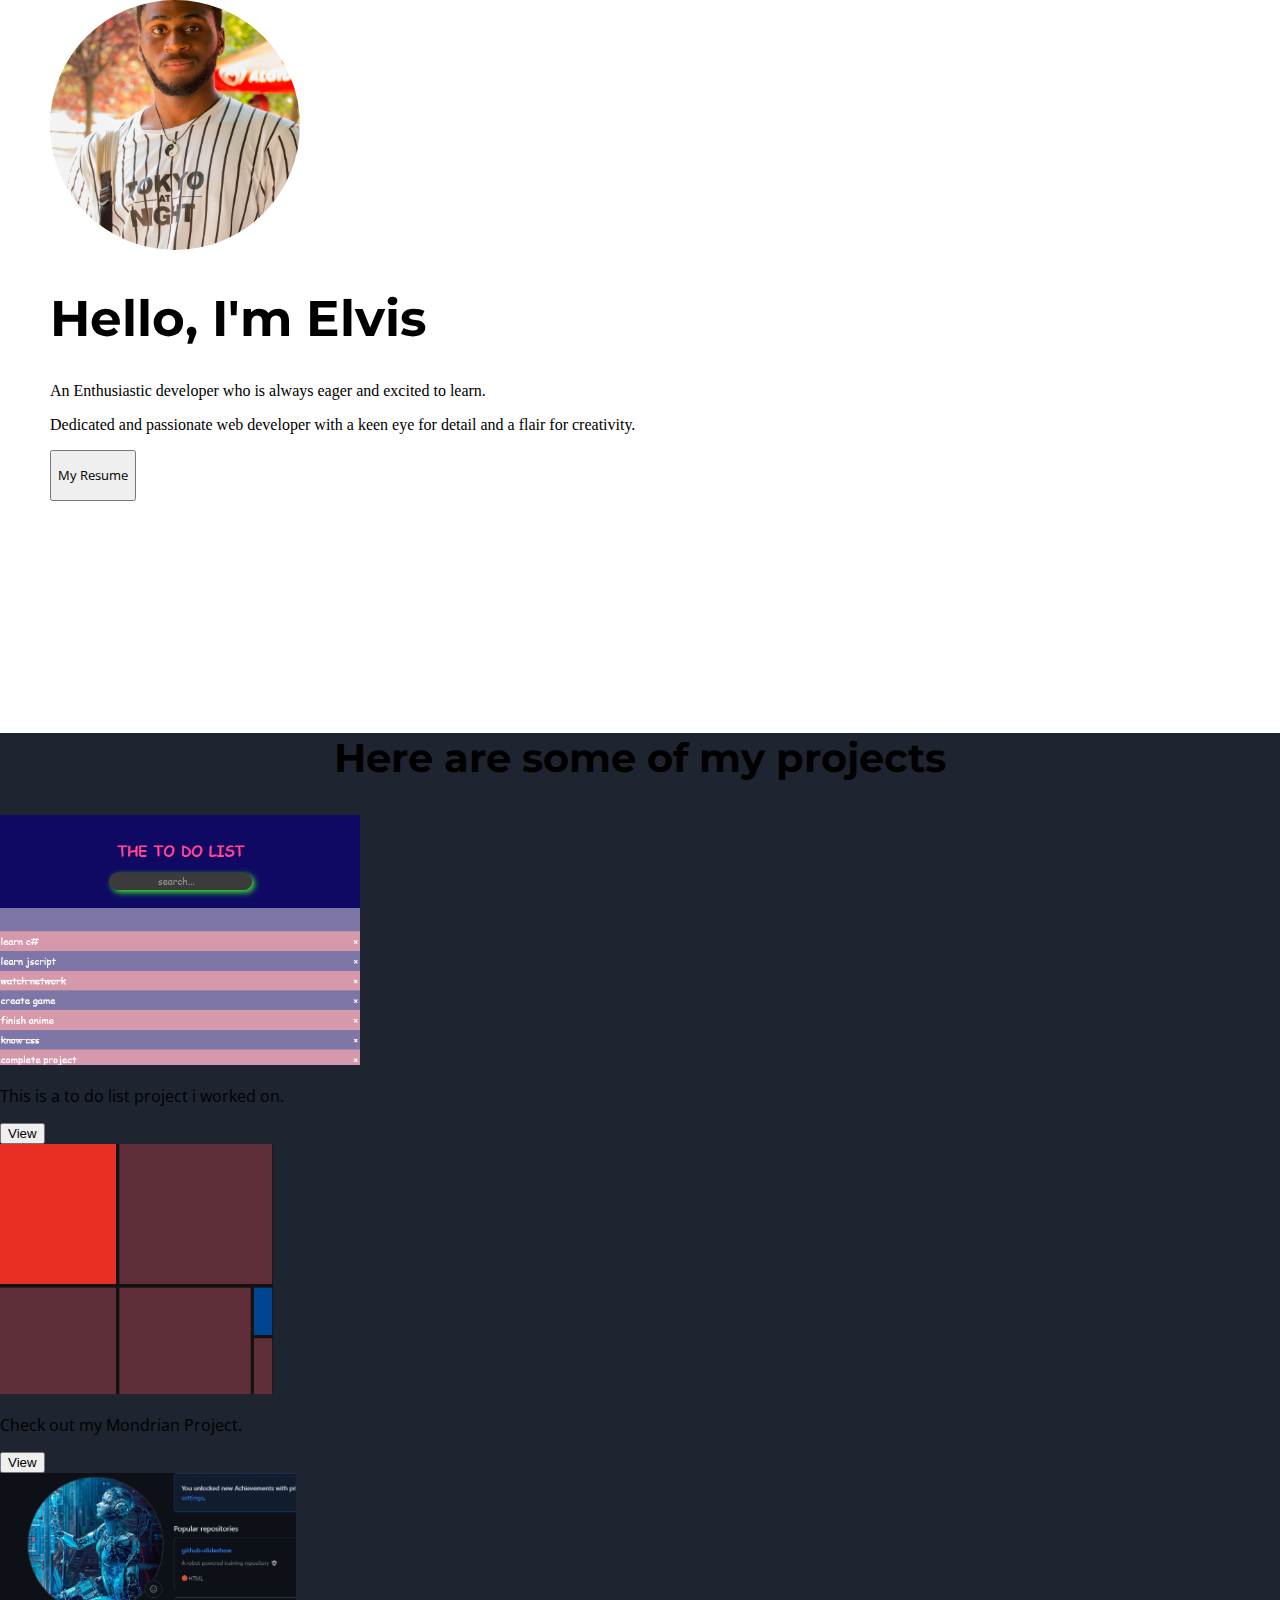
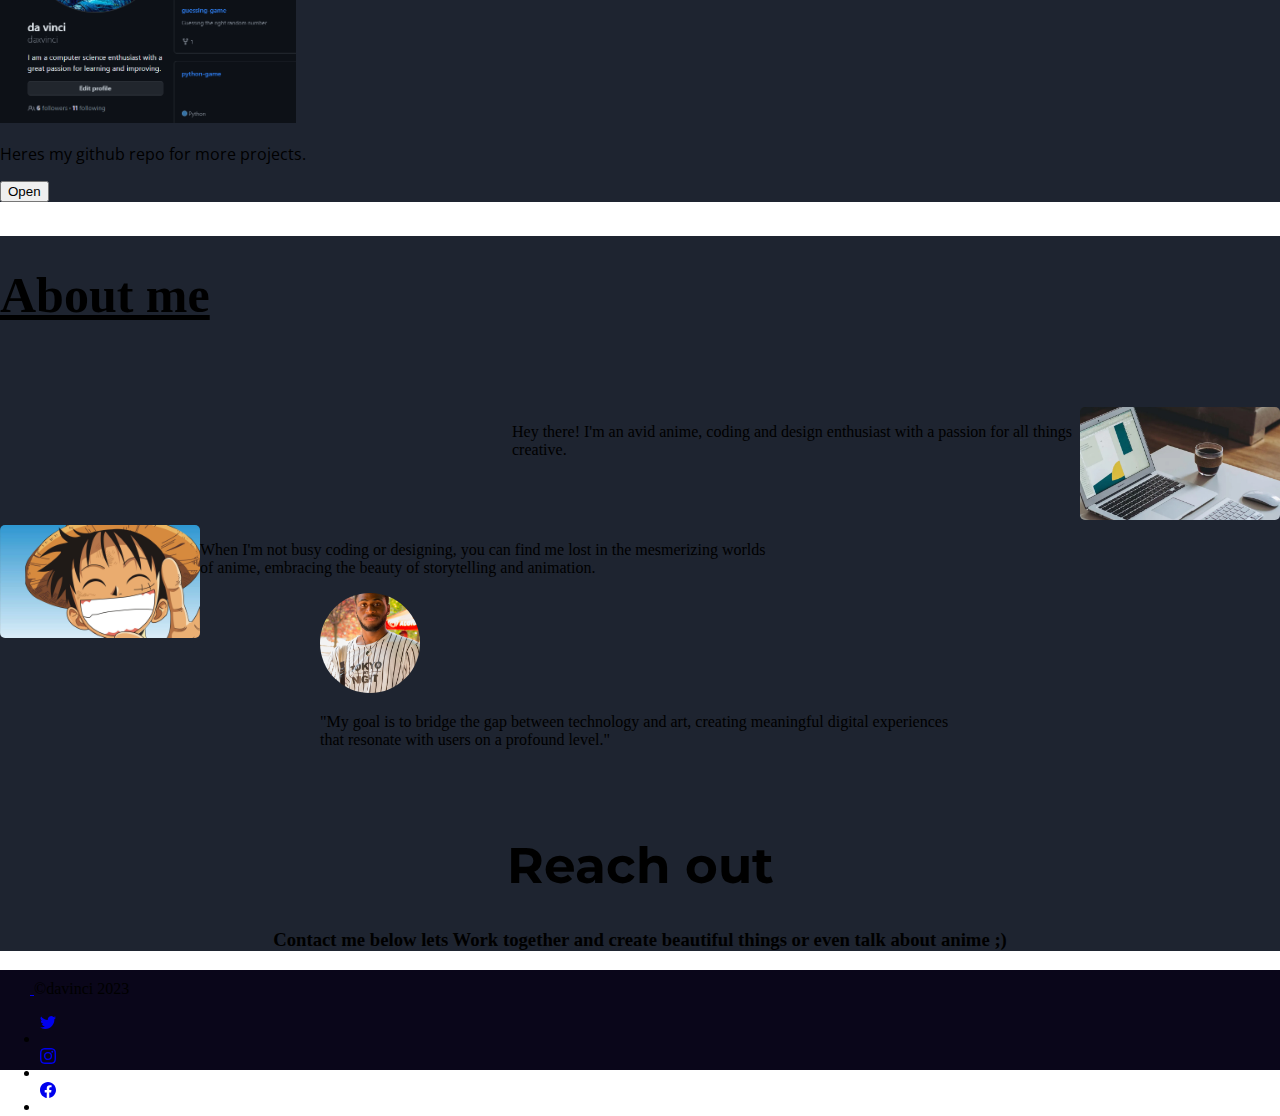
<file: resume.html>
<!DOCTYPE html>
<html lang="en" class="dark" data-bs-theme="dark">
<head>
    <meta charset="UTF-8">
    <meta name="viewport" content="width=device-width, initial-scale=1.0">
    <link href="https://cdn.jsdelivr.net/npm/bootstrap@5.3.1/dist/css/bootstrap.min.css" rel="stylesheet" integrity="sha384-4bw+/aepP/YC94hEpVNVgiZdgIC5+VKNBQNGCHeKRQN+PtmoHDEXuppvnDJzQIu9" crossorigin="anonymous">
    <link rel="preconnect" href="https://fonts.googleapis.com">
<link rel="preconnect" href="https://fonts.gstatic.com" crossorigin>
<link href="https://fonts.googleapis.com/css2?family=Caveat&family=Libre+Baskerville&family=Montserrat:ital,wght@1,300&family=Noto+Sans+Mono&family=Open+Sans:ital,wght@0,400;1,300&family=VT323&display=swap" rel="stylesheet">
<link rel="stylesheet" href="style.css">
</head>
<body>
     <!-- my background and me  -->
    <section class=" section profile"> 
        <div class="container prof col-xxl-8 px-4 py-5">
            <div class="row align-items-center g-5 mt-2">
              <div class="col-10 col-sm-8 col-lg-12 img-div">
                <img src="./assets/profile.jpg" class="d-block pro-pic" alt="profile pic" height="250px" loading="lazy">
              </div>
              <div class="col-lg-9 pro-txt mt-1">
                <h1 class="display-5 fw-bold text-body-emphasis lh-1 mb-2 hello">Hello, I'm Elvis</h1>
                <p class="lead mb-0">An Enthusiastic developer who is always eager and excited to learn.</p>
                <p class="lead follow mt-0">Dedicated and passionate web developer with a keen eye for detail and a flair for creativity.</p>
                <a href="../capstone1/index.html" target="_blank">
                    <button type="button" class="btn btn-primary btn-lg px-4 me-md-2"><p class="py-0 my-0 btn-resume">My Resume</p></button>
                </a>
              </div>
            </div>
          </div>
    </section>

    <!-- my resume -->
    <!-- <section class="section resume">

    </section> -->

    <!-- my projects -->
    <section class="section projects">
        <div class="container container-fluid">
            <h2 class="fw-bold mb-3 py-5">Here are some of my projects</h2>
            <div class="row row-cols-1 row-cols-sm-2 row-cols-md-3 g-3">
              <div class="col">
                <div class="card shadow-sm">
                  <img src="./assets/Todo.PNG" alt="to do list" height="250px">
                  <div class="card-body">
                    <p class="card-text">This is a to do list project i worked on.</p>
                    <div class="d-flex justify-content-between align-items-center">
                      <div class="btn-group">
                        <a href="../to do list/to do.html"> <button type="button" class="btn btn2 btn-sm btn-outline-primary">View</button></a>
                    </div>
                    </div>
                  </div>
                </div>
              </div>
              <div class="col">
                <div class="card shadow-sm">
                  <img src="./assets/mondrian.PNG" alt="mondrian" height="250px">
                  <div class="card-body">
                    <p class="card-text">Check out my Mondrian Project.</p>
                    <div class="d-flex justify-content-between align-items-center">
                      <div class="btn-group">
                       <a href="../10 grid/10.3 Mondrian Project/index.html"><button type="button" class="btn btn2 btn-sm btn-outline-primary">View</button></a>
                      </div>
                    </div>
                  </div>
                </div>
              </div>
              <div class="col">
                <div class="card shadow-sm">
                  <img src="./assets/repo.PNG" alt="github repo" height="250px">
                  <div class="card-body">
                    <p class="card-text">Heres my github repo for more projects.</p>
                    <div class="d-flex justify-content-between align-items-center">
                      <div class="btn-group">
                        <a href="https://github.com/daxvinci?tab=repositories"><button type="button" class="btn btn2 btn-sm btn-outline-primary">Open</button></a>
                  </div>
                </div>
              </div>
          </div>
        </div>
    </section>

    <!-- About -->
    <section class="section about">
        <div class="py-2">
            <div class="p-2">
              <div class=" py-2">
                <u><h1 class="text-body-emphasis text-center about-me">About me</h1></u>
                <div class="row g-3">
                <div class="about1">
                    <img src="./assets/laptop.jpg" alt="laptop" class="about-img laptop">
                    <p class="lead parabout">Hey there! I'm an avid anime, 
                        coding and design enthusiast with a passion for all things creative.</p>
                </div>
                <div class="about2">
                    <img src="./assets/luffy.jpg" alt="luffy from one piece anime" class="op about-img mx-3">
                    <p class="lead parabout"> When I'm not busy coding or designing, you can find me lost in the mesmerizing worlds of anime,
                        embracing the beauty of storytelling and animation.</p>
                </div>
                    <div class="py-5 text-center goal-div">
                        <img src="./assets/profile.jpg" alt="my picture" class="mypic">
                        <p class="lead text-center goal"> "My goal is to bridge the gap between technology and art,
                            creating meaningful digital experiences that resonate with users on a profound level."</p>
                    </div>
                </div>
              </div>
            </div>
          </div>
          <br>
          <br>
          <div class="reach">
            <div><h1>Reach out </h1></div>
            <div><h3 class="my-0 py-3">Contact me below lets Work together and create beautiful things or even talk about anime ;)</h3></div>
          </div>
    </section>

    <!-- contact me -->
    <section class="section contact-me">
        <div>
            <footer class="d-flex flex-wrap justify-content-between align-items-center py-3 ">
              <div class="col-md-4 d-flex align-items-center">
                <a href="/" class="mb-3 me-2 mb-md-0 text-body-secondary text-decoration-none lh-1">
                  <svg class="bi" width="30" height="24"><use xlink:href="#bootstrap"></use></svg>
                </a>
                <span class="mb-3 mb-md-0 text-body-secondary">©davinci 2023</span>
              </div>
          
              <ul class="nav col-md-4 justify-content-end list-unstyled d-flex">
                <li class="ms-3">
                    <a class="text-body-secondary" href="#">
                        <svg xmlns="http://www.w3.org/2000/svg" width="30" height="30" fill="currentColor" class="bi bi-twitter" viewBox="0 0 30 30">
                    <path d="M5.026 15c6.038 0 9.341-5.003 9.341-9.334 0-.14 0-.282-.006-.422A6.685 6.685 0 0 0 16 3.542a6.658 6.658 0 0 1-1.889.518 3.301 3.301 0 0 0 1.447-1.817 6.533 6.533 0 0 1-2.087.793A3.286 3.286 0 0 0 7.875 6.03a9.325 9.325 0 0 1-6.767-3.429 3.289 3.289 0 0 0 1.018 4.382A3.323 3.323 0 0 1 .64 6.575v.045a3.288 3.288 0 0 0 2.632 3.218 3.203 3.203 0 0 1-.865.115 3.23 3.23 0 0 1-.614-.057 3.283 3.283 0 0 0 3.067 2.277A6.588 6.588 0 0 1 .78 13.58a6.32 6.32 0 0 1-.78-.045A9.344 9.344 0 0 0 5.026 15z"/>
                  </svg></a></li>
                <li class="ms-3">
                    <a class="text-body-secondary" href="#">
                        <svg xmlns="http://www.w3.org/2000/svg" width="30" height="30" fill="currentColor" class="bi bi-instagram" viewBox="0 0 30 30">
                            <path d="M8 0C5.829 0 5.556.01 4.703.048 3.85.088 3.269.222 2.76.42a3.917 3.917 0 0 0-1.417.923A3.927 3.927 0 0 0 .42 2.76C.222 3.268.087 3.85.048 4.7.01 5.555 0 5.827 0 8.001c0 2.172.01 2.444.048 3.297.04.852.174 1.433.372 1.942.205.526.478.972.923 1.417.444.445.89.719 1.416.923.51.198 1.09.333 1.942.372C5.555 15.99 5.827 16 8 16s2.444-.01 3.298-.048c.851-.04 1.434-.174 1.943-.372a3.916 3.916 0 0 0 1.416-.923c.445-.445.718-.891.923-1.417.197-.509.332-1.09.372-1.942C15.99 10.445 16 10.173 16 8s-.01-2.445-.048-3.299c-.04-.851-.175-1.433-.372-1.941a3.926 3.926 0 0 0-.923-1.417A3.911 3.911 0 0 0 13.24.42c-.51-.198-1.092-.333-1.943-.372C10.443.01 10.172 0 7.998 0h.003zm-.717 1.442h.718c2.136 0 2.389.007 3.232.046.78.035 1.204.166 1.486.275.373.145.64.319.92.599.28.28.453.546.598.92.11.281.24.705.275 1.485.039.843.047 1.096.047 3.231s-.008 2.389-.047 3.232c-.035.78-.166 1.203-.275 1.485a2.47 2.47 0 0 1-.599.919c-.28.28-.546.453-.92.598-.28.11-.704.24-1.485.276-.843.038-1.096.047-3.232.047s-2.39-.009-3.233-.047c-.78-.036-1.203-.166-1.485-.276a2.478 2.478 0 0 1-.92-.598 2.48 2.48 0 0 1-.6-.92c-.109-.281-.24-.705-.275-1.485-.038-.843-.046-1.096-.046-3.233 0-2.136.008-2.388.046-3.231.036-.78.166-1.204.276-1.486.145-.373.319-.64.599-.92.28-.28.546-.453.92-.598.282-.11.705-.24 1.485-.276.738-.034 1.024-.044 2.515-.045v.002zm4.988 1.328a.96.96 0 1 0 0 1.92.96.96 0 0 0 0-1.92zm-4.27 1.122a4.109 4.109 0 1 0 0 8.217 4.109 4.109 0 0 0 0-8.217zm0 1.441a2.667 2.667 0 1 1 0 5.334 2.667 2.667 0 0 1 0-5.334z"/>
                          </svg>
                    </a>
                </li>
                <li class="ms-3">
                    <a class="text-body-secondary" href="#">
                        <svg xmlns="http://www.w3.org/2000/svg" width="30" height="30" fill="currentColor" class="bi bi-facebook" viewBox="0 0 30 30">
                            <path d="M16 8.049c0-4.446-3.582-8.05-8-8.05C3.58 0-.002 3.603-.002 8.05c0 4.017 2.926 7.347 6.75 7.951v-5.625h-2.03V8.05H6.75V6.275c0-2.017 1.195-3.131 3.022-3.131.876 0 1.791.157 1.791.157v1.98h-1.009c-.993 0-1.303.621-1.303 1.258v1.51h2.218l-.354 2.326H9.25V16c3.824-.604 6.75-3.934 6.75-7.951z"/>
                          </svg>
                    </a>
                </li>
              </ul>
            </footer>
          </div>
    </section>
</body>
</html>
</file>
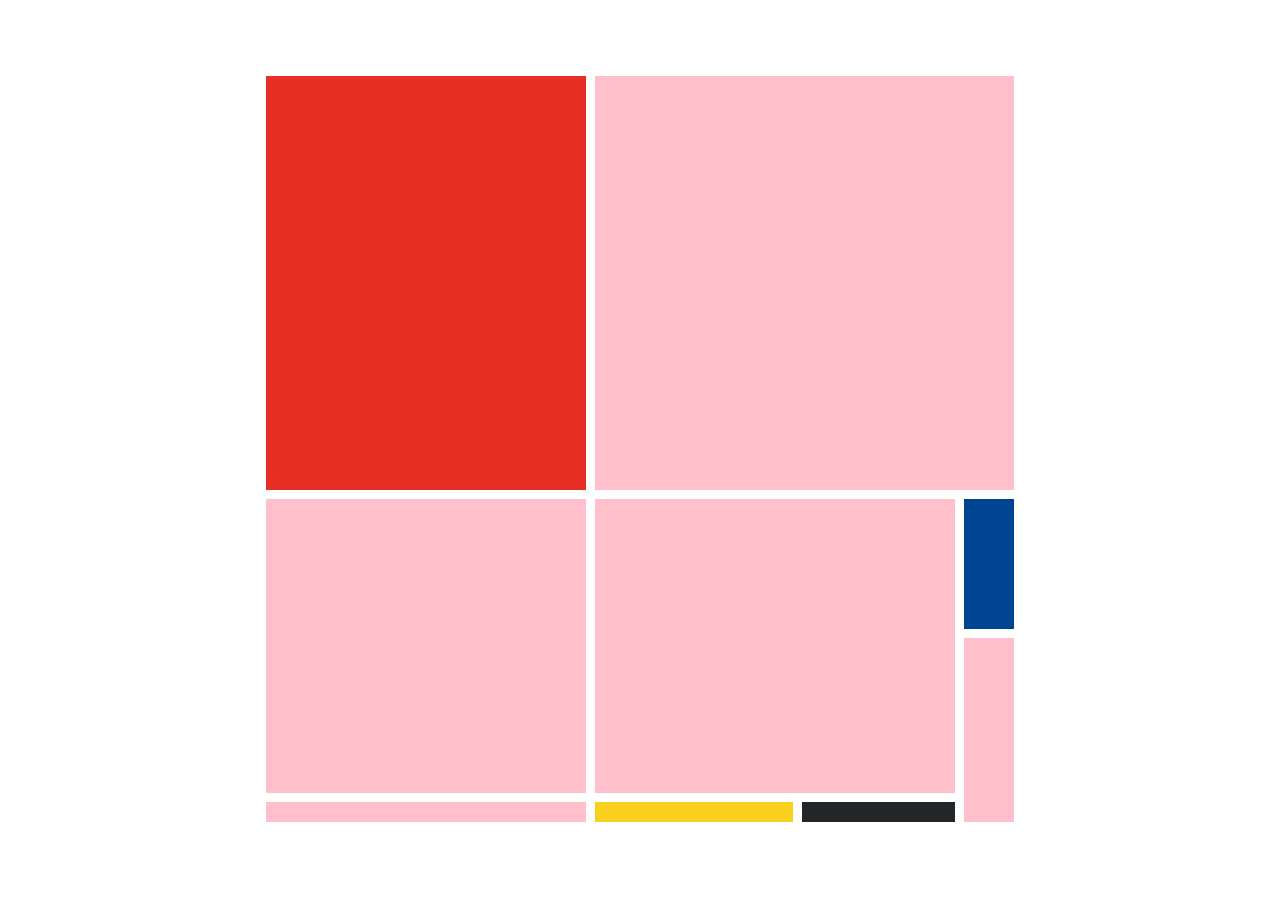
<file: public/mondrian.html>
<!DOCTYPE html>
<html lang="en">

<head>
  <meta charset="UTF-8">
  <meta name="viewport" content="width=device-width, initial-scale=1.0">
  <title>Mondrian Project</title>
  <style>
    /* 
    Write your CSS here 
    Gap Colour: #000
    White: #F0F1EC
    Red: #E72F24
    Black: #232629
    Blue: #004592
    Yellow: #F9D01E

    For dimensions, see dimensions.png image.
    HINT: Remember you can't change the properties of grid lines.
    But grid lines are transparent!
    */

    body {
      display: flex;
      justify-content: center;
      align-items: center;
      height: 100vh;
      margin: 0;
      padding: 0;
    }

    .container{
      display: grid;
      grid-template-columns: 320px 198px 153px 50px;
      grid-template-rows: 414px 130px 155px 20px;
      height: 748px;
      width: 748px;
      gap: 9px;
      justify-content: center;
    }
    .red{
      background-color:#E72F24;
      /*height: 414px;
      width: 320px;*/
    }
    .white1{
      background-color: pink;
      /*height: 414px;
      width: 419px;*/
      grid-column: span 3;
    }
    .white2{
      background-color: pink;
      /*height: 294px;
      width: 320px;*/
      grid-row: span 2;
    }
    .white3{
      background-color: pink;
      /*height: 294px;
      width:  360px;*/
      grid-column: span 2;
      grid-row: span 2;
    }
    .white4{
      background-color: pink;
      /*height: 184px;
      width: 50px;*/
      grid-row: span 2;
    }
    .white5{
      background-color: pink;
      /*height: 20px;
      width: 320px;*/
      /*grid-row-start: 4;
      grid-row-end: 5;*/
    }
    
    .blue{
      background-color: #004592;
      /*height: 130px;
      width: 50px;*/
    }
    .yellow{
      background-color: #F9D01E;
      /*height: 20px;
      width: 198px;*/
    }
    .black{
      background-color: #232629;
      /*height: 20px;
      width: 153px;*/
    }
  </style>
</head>

<body>
  <div class="container">
    <div class="rec red"></div>
    <div class="rec white1"></div>

    <div class="rec white2"></div>
    <div class="rec white3"></div>
    <div class="rec blue"></div>
    <div class="rec white4"></div>

    <div class="rec white5"></div>
    <div class="rec yellow"></div>
    <div class="rec black"></div>
    
 </div>
</body>

</html>
</file>
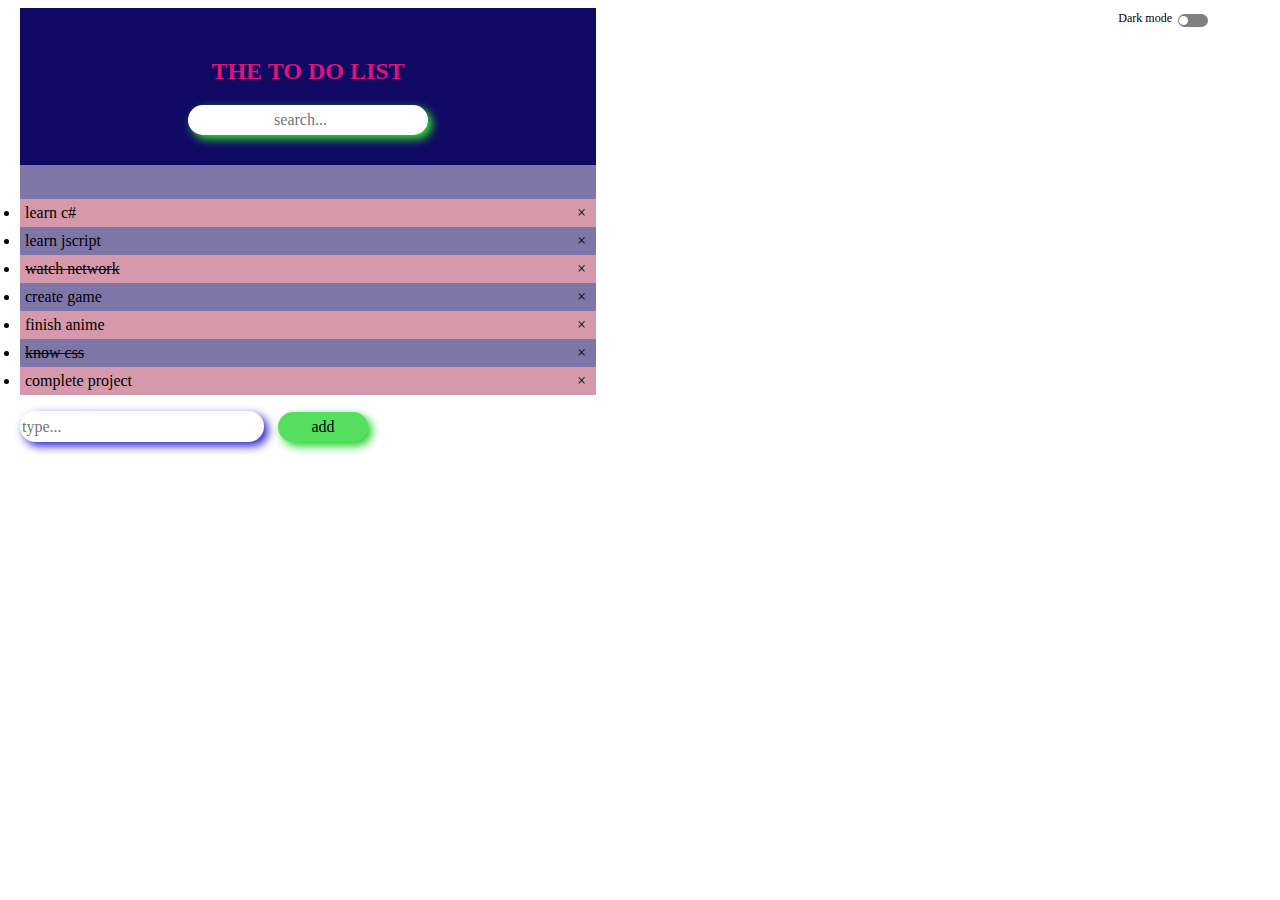
<file: public/to do list/to do.html>
<!DOCTYPE html>
<html lang="en">
<head>
    <meta charset="UTF-8">
    <meta http-equiv="X-UA-Compatible" content="IE=edge">
    <meta name="viewport" content="width=device-width, initial-scale=1.0">
    <title>To Do List</title>
    <link rel="stylesheet" href="to do.css">
</head>
<body>
    <div class="left">
    <div class="head">
    <h2 class="head2">
        THE TO DO LIST
    </h2>
    <input type="search" placeholder="search..." class="search">
    </div>
    <div class="list">
    <br>
    <ul id="myli">
        <li>learn c#</li>
        <li>learn jscript</li>
        <li class="crossed">watch network</li>
        <li>create game</li>
        <li>finish anime</li>
        <li class="crossed">know css</li>
        <li>complete project</li>
    </ul>
    </div>
    <input type="text" placeholder="type..." id="create">
    <!-- <span onclick="newElement()" class="addBtn" > -->
    <input type="submit" value="add" class="add" onclick="newElement()">
    <!-- </span> -->
    </div>
    <div class="right">
        <span id="txt">Dark mode</span>
        <div class="container">
            <div id="togglerid" class="toggler" onclick= "shift()"> 
                <div class="innercircle"></div>
            </div>
        </div>
    </div>
    <script src="to do.js"></script>
</body>
</html>
</file>
<file: style.css>
body{
    margin: 0px;
    padding: 0px;
    height: 100%;
    width: 100%;
    font-family:'Playfair Display', serif !important ;
    /* overflow: hidden; */
    /* background-image: url("./assets/Vector\ 2.png");
    background-size:contain;
    background-position: center;
    background-repeat:round; */
    /* opacity: 0;
    animation: pattern-anim 2s ease forwards; */
    /* background-attachment:fixed; */

    
    /* background-color: #060C1A; */
}
        /* Define the container for the fading background image */
        .pattern {
            position: fixed;
            top: 0;
            left: 0;
            width: 100%;
            height: 100%;
            z-index: -9; /* Place behind other content */
            overflow: hidden;
        }

        /* Define the background image and fading animation */
        .front-background {
            position: absolute;
            top: 0;
            left: 0;
            width: 100%;
            height: 100%;
            z-index: -8; 
            background-image: url("./assets/Vector\ 2.png");
            background-size: cover;
            /* background-repeat: round ; */
            /* background-position: center; */
            opacity: 0; /* Initially set opacity to 0 */
            animation: fadeIn 2s ease forwards; /* Apply fadeIn animation */
        }
/* .pattern{
    height: 100%;
    width: 100%;
    position:fixed;
    top: 0;
    left: 0;
    z-index: -1;
    overflow: hidden;
}
.background{
    height: 100%;
    width: 100%;
    position:absolute;
    top: 0;
    left: 0;
    background-color: #0a061a;
    background-image: url("./assets/Vector\ 2.png");
    background-size:contain;
    background-repeat:round;
    background-attachment:fixed;
    transition: 3s;
    animation: pattern-anim 3s ease forwards;
    animation-name: pattern-anim;
    animation-direction:normal;
    animation-play-state: running;
    animation-timing-function:ease;
    animation-duration: 3s;
    animation-fill-mode: forwards;
    animation-iteration-count: 1;
} */

@keyframes fadeIn {
    from{
        opacity: 0;
    }
    to{
        opacity: 1;
    }
}
@keyframes pro-anim {
    from{
        opacity: 0;
        transform: translateX(-200px);
    }
    to{
        opacity: 1;
        transform: translateX(0px) rotate(360deg);
    }
}
@keyframes protxt-anim {
    from{
        opacity: 0;
        transform: translateY(200px);
    }
    to{
        opacity: 1;
        transform: translateY(0px);
    }
}



/* .profile{
    background-image: url("./assets/Vector\ 2.png");
    background-size:contain;
    background-repeat:round;
    background-attachment:fixed;
    background-color: #060C1A;
} */

.container{
    min-height: 700px;
}

.pro-pic{
    border-radius: 50%;
    animation-name: pro-anim;
    animation-direction:normal;
    animation-play-state: running;
    animation-timing-function: ease-in-out;
    animation-duration: 2s;
    animation-fill-mode: forwards;
    animation-iteration-count: 1;
}
.pro-txt{
    animation-name: protxt-anim;
    animation-direction:normal;
    animation-play-state: running;
    animation-timing-function: ease-in-out;
    animation-duration: 2s;
    animation-fill-mode: forwards;
    animation-iteration-count: 1;
}
.profile .row{
    margin-left: 50px;
}

@media (max-width: 540px){
    .profile .row,.profile .container{
        margin-left: 0px !important;
        padding-left: 0px !important;
    }

    .container,.row,.img-div{
        padding-top: 0px !important;
        margin-top: 0px !important;
    }

    .op{
        margin-left: 0px !important;
    }

    .goal-div, .reach{
        max-width: 100% !important;
        margin: 0px;
    }
}
/* .card{
    overflow:hidden;
} */
.about-img{
    border-radius: 5px;
}

.hello,h1{
    font-family: 'Montserrat', sans-serif;
    font-size: 50px;
}

p{
    font-family: 'Open Sans', sans-serif;
}

.btn-resume{
    font-family: 'Open Sans', sans-serif;
}

.projects,.about{
    /* background-color: #0C1833; */
    /* background-color:  #06161a; */
    background: rgba(6, 12, 26, 0.9);
}

.projects h2{
    text-align: center;
    font-family: 'Montserrat', sans-serif;
    font-size: 40px;
}

/* .btn2{
    background-color:black;
    color:white ;
} */

.mypic{
    max-width: 100px;
    border-radius: 50%;
}

.laptop{
    float: right;
}

.op{
    float: left;
}

/* .about{
    background-image:url("./assets/law.jpg");
    background-size: cover;
    background-repeat: no-repeat;
} */

.about-img{
    max-width: 200px;
}

.parabout2{
    max-width: 60%;
    min-width: 100%;
}

.about1{
    align-self: flex-end;
    margin-left: auto;
}

.goal-div{
    align-self: center;
    max-width:50%;
    margin: auto;
}

.about-me{
    padding-top: 30px;
    font-family:'Playfair Display', serif;
}
.lead{
    font-family:'Playfair Display', serif;
}
.about1,.about2,.about3{
    padding-top: 50px;
    max-width: 60%;
    font-family:'Playfair Display', serif !important ;
}

footer{
    background-color: #0a061a;
    max-height:100px;
}

.reach{
    text-align: center;
    max-width: 60%;
    margin: auto;
}
.col img{
    background-size:50%;
}
.background{
    height: 250px !important;
    background-size: cover;
}
</file>
<file: public/to do list/to do.css>
body{
    margin-left: 20px;
    /* float: left; */
    font-family:cursive;
    background-color: white;
    width: 90%;
}

.darkmode{
    background-color: #111111;
}

.head{
    background-color: rgb(15, 9, 100);
    padding: 30px 40px;
    text-align: center;
}

.left{
    float: left;
    width: 50%;
}

/* .head::after{
    content: "";   ----not sure what???
    display: table;
    clear: both; 
}
*/

.head2{
    color: rgb(221, 19, 120);
    cursor: default;
}

.search{
    border-radius: 30px;
    border: none;
    box-shadow: 4px 4px 10px rgb(55, 231, 39);
    height: 30px;
    width: 15em;
    font-size: 1em;
    font-family: cursive;
}

.search::placeholder{
    text-align: center;
}

.list{
    background-color: rgb(127, 118, 168);
}

ul{
    padding-left: 0px;
    font-family: cursive;
    cursor: default;
}

ul li{
    padding: 5px;
    cursor: default;
    position: relative;
    transition: 0.5s;
}

/* li::marker{
    height: 20px;  EDIT LATER
} */

ul li:nth-child(odd){
    background-color: rgb(214, 153, 171);
}

ul li:hover{
    background-color: purple;
}

ul li.crossed{
    text-decoration: line-through;
}

/* ul li.crossed::before{
    content: '';  ----CHECK THIS
    position: absolute;
    border-color: #fff;
    border-style: solid;
    border-width: 0 2px 2px 0;
    top: 10px;
    right: 20px;
    transform: rotate(45deg);
    height: 15px;
    width:7px;
} */

#create{
    border-radius: 30px;
    border: none;
    box-shadow: 4px 4px 10px rgb(40, 28,207);
    height: 30px;
    width: 15em;
    font-size: 1em;
    font-family: cursive;
    padding-bottom: 0px;
    
}

.add{
   margin-left:10px ;  /*remember the other method....also halim used -margin in previous edit*/
   border-radius: 30px;
   border: none;
   box-shadow: 4px 4px 10px rgb(28, 207, 37);
   background-color:rgb(84, 223, 95);
   font-size: 1em;
   font-family: cursive;
   height: 30px;
   width: 90px;
}

.add:hover{
    background-color:blueviolet;
    box-shadow: 4px 4px 10px blueviolet;
}

.close{      /*created in jscript*/
    position: absolute;
    right: 0px;   
    top: 0px;
    padding: 5px 10px 5px 0px;
}

.close:hover{
    cursor: pointer;
}

.switch{
    position: absolute;
    display: inline-block;
    width: 25px;
    height: 10px;
    border: 1px solid black;
    border-radius: 34px;
    margin-top: 7px;
}

.right{
    float: right;
}

/*for checked toggle btn*/
/* .switch input{
    opacity: 0;
    width: 0;
    height: 0;
}

.slider{
    position: absolute;
    cursor: pointer;
    top: 0;
    left: 0;
    right: 0;
    bottom: 0;
    background-color: #ccc;
    transition: 2s;
}

.slider::before{
    position: absolute;
    content: "";
    height:9px;
    width: 9px;
    top: 0px;
    left: 0px;
    right: 0px;
    bottom: 0px;
    background-color: white;
    border-radius: 34px;
}

input:checked + .slider{
    background-color: #2196f3;
    border-radius: 34px;
}

input:focus + .slider{
    box-shadow: 0 0 1px #2196f3;
}

input + .slider{
    border-radius: 34px;
}

.slider .round{
    border-radius: 34px;
}

.slider .round::before{
    border-radius: 34px;
} */

#txt{
    font-size: 12px;
}

.container{
    position: absolute;
    left: 92%;
    top: 14px;
}

.toggler{
    width: 30px;
    height: 11px;
    background: gray;
    border-radius: 30px;
    padding-top:1px;
    padding-bottom: 1px;
}

.toggler .innercircle{
    width: 9px;
    height: 9px;
    background: white;
    border-radius: 50%;
    margin-left: 1px;
    margin-top: 1px;
}

.active{
    background:#00acee;
}

.active .innercircle{
    margin-left: 20px;
}

.light{
    color: rgb(195, 202, 233);
}
</file>
